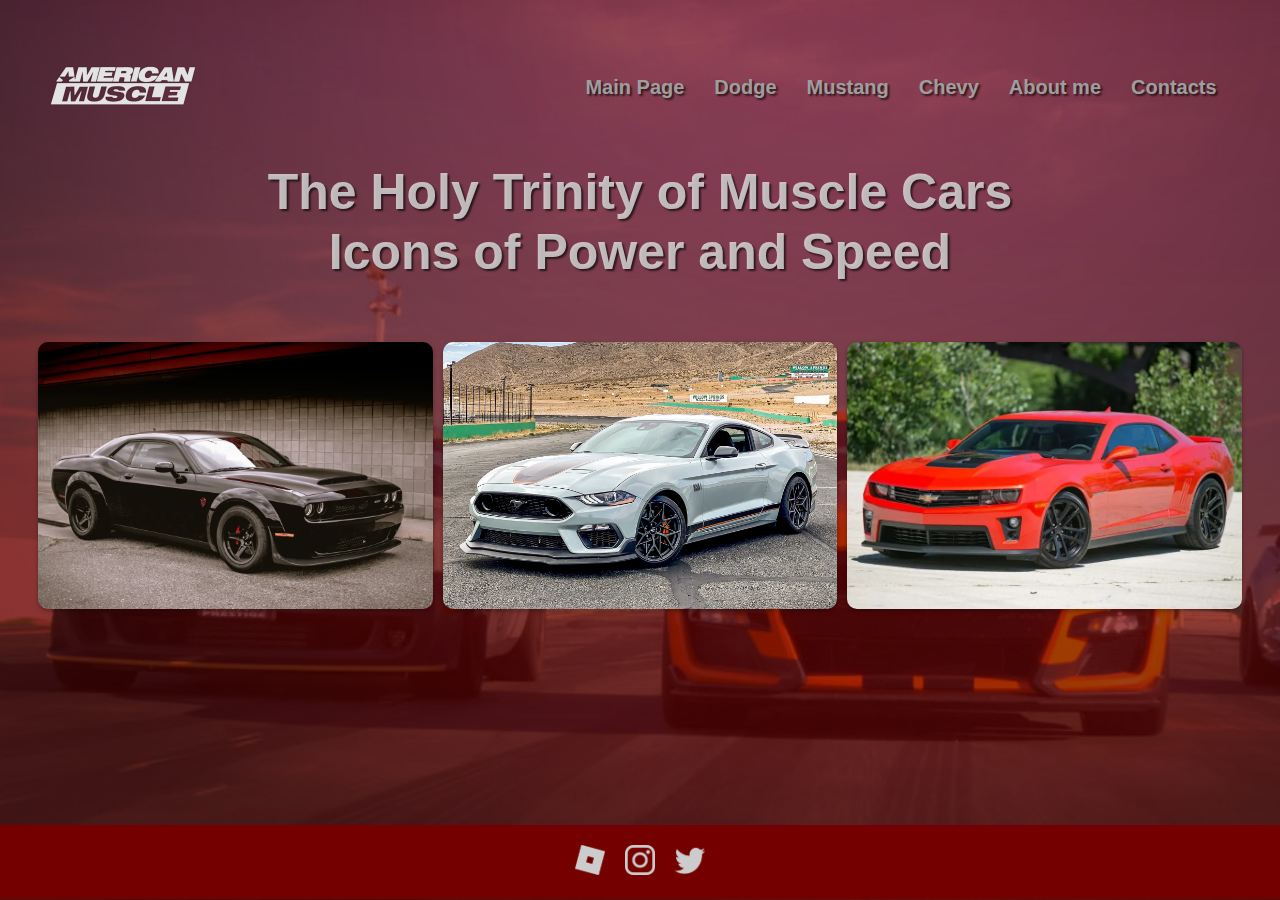
<file: index.html>
<!DOCTYPE html>
<html lang="en">
<head>
    <meta charset="UTF-8">
    <meta name="viewport" content="width=device-width, initial-scale=1.0">
    <title>The Holy Trinity of Muscle Cars: Icons of Power and Speed</title>
    <link rel="stylesheet" href="style.css">
</head>
<body>
    <div class="main">
        <nav>
            <a href="index.html" class="logo-link">
                <img src="alogo.png" class="logo" alt="American Muscle Logo">
            </a>
            <ul>
                <li><a href="index.html">Main Page</a></li>
                <li><a href="dodge.html">Dodge</a></li>
                <li><a href="mustang.html">Mustang</a></li>
                <li><a href="chevy.html">Chevy</a></li>
                <li><a href="pabt.html">About me</a></li>
                <li><a href="pcont.html">Contacts</a></li>
            </ul>
        </nav>
        <div class="content">
            <div class="title-container">
                <div class="title-text">The Holy Trinity of Muscle Cars <br> Icons of Power and Speed</div>
            </div>
        </div>
        <div class="card-container">
            <div class="card">
                <img src="chalt18.png" alt="Dodge">
                <div class="card-content">
                    <h1>Dodge Challenger</h1>
                    <p>Cheap But Powerful</p>
                    <a href="dodge.html" class="card-button">Read More</a>
                </div>
            </div>
            <div class="card">
                <img src="sig21.png" alt="Mustang">
                <div class="card-content">
                    <h1>Ford Mustang</h1>
                    <p>The Original Pony Car</p>
                    <a href="mustang.html" class="card-button">Read More</a>
                </div>
            </div>
            <div class="card">
                <img src="camf122.png" alt="Chevy">
                <div class="card-content">
                    <h1>Chevy Camaro</h1>
                    <p>Mustang's Biggest Competitor</p>
                    <a href="chevy.html" class="card-button">Read More</a>
                </div>
            </div>
        </div>
    </div>
    <footer>
        <div class="social-icons">
            <a href="https://www.roblox.com/users/2033572119/profile" target="_blank">
                <img src="roblox-icon.png" alt="Roblox">
            </a>
            <a href="https://www.instagram.com/djan__________/" target="_blank">
                <img src="instagram-icon.png" alt="Instagram">
            </a>
            <a href="https://x.com/djannnnnnnnn" target="_blank">
                <img src="twitter-icon.png" alt="Twitter">
            </a>
        </div>
    </footer>
</body>
</html>
</file>
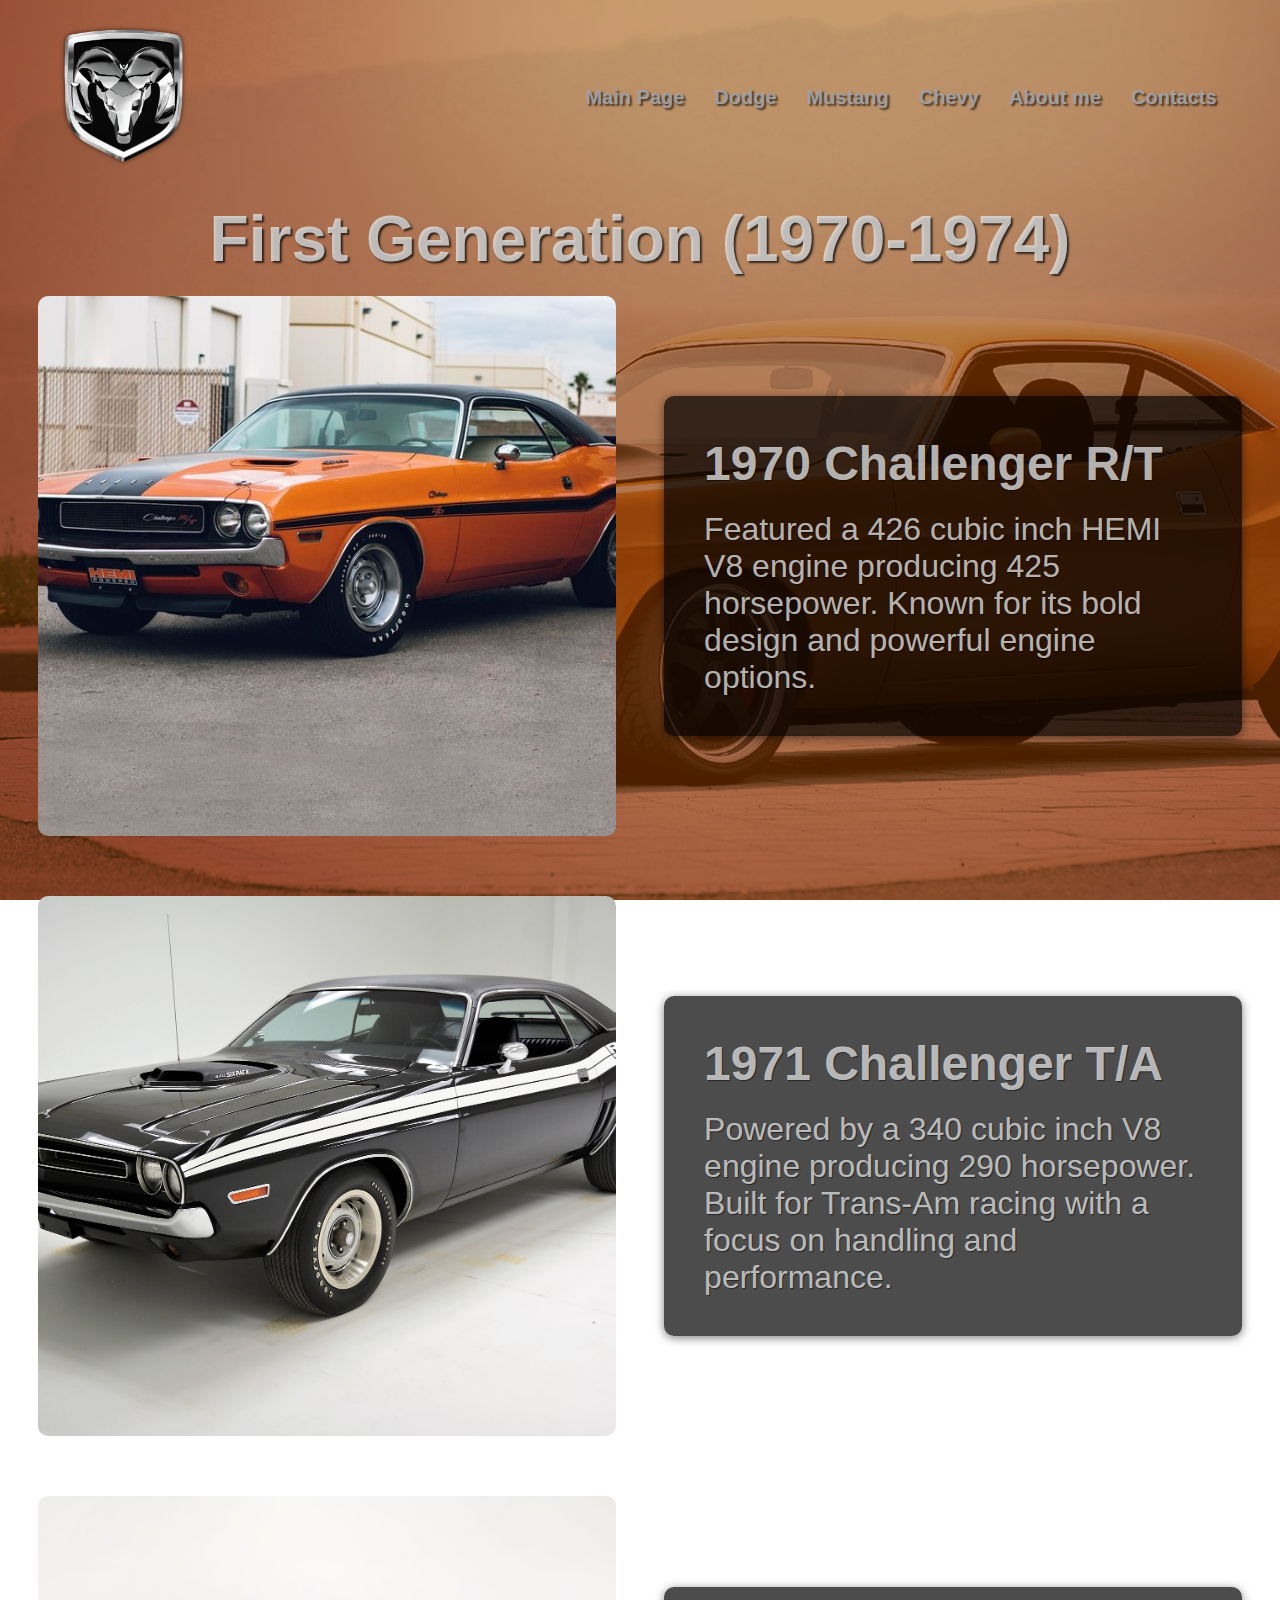
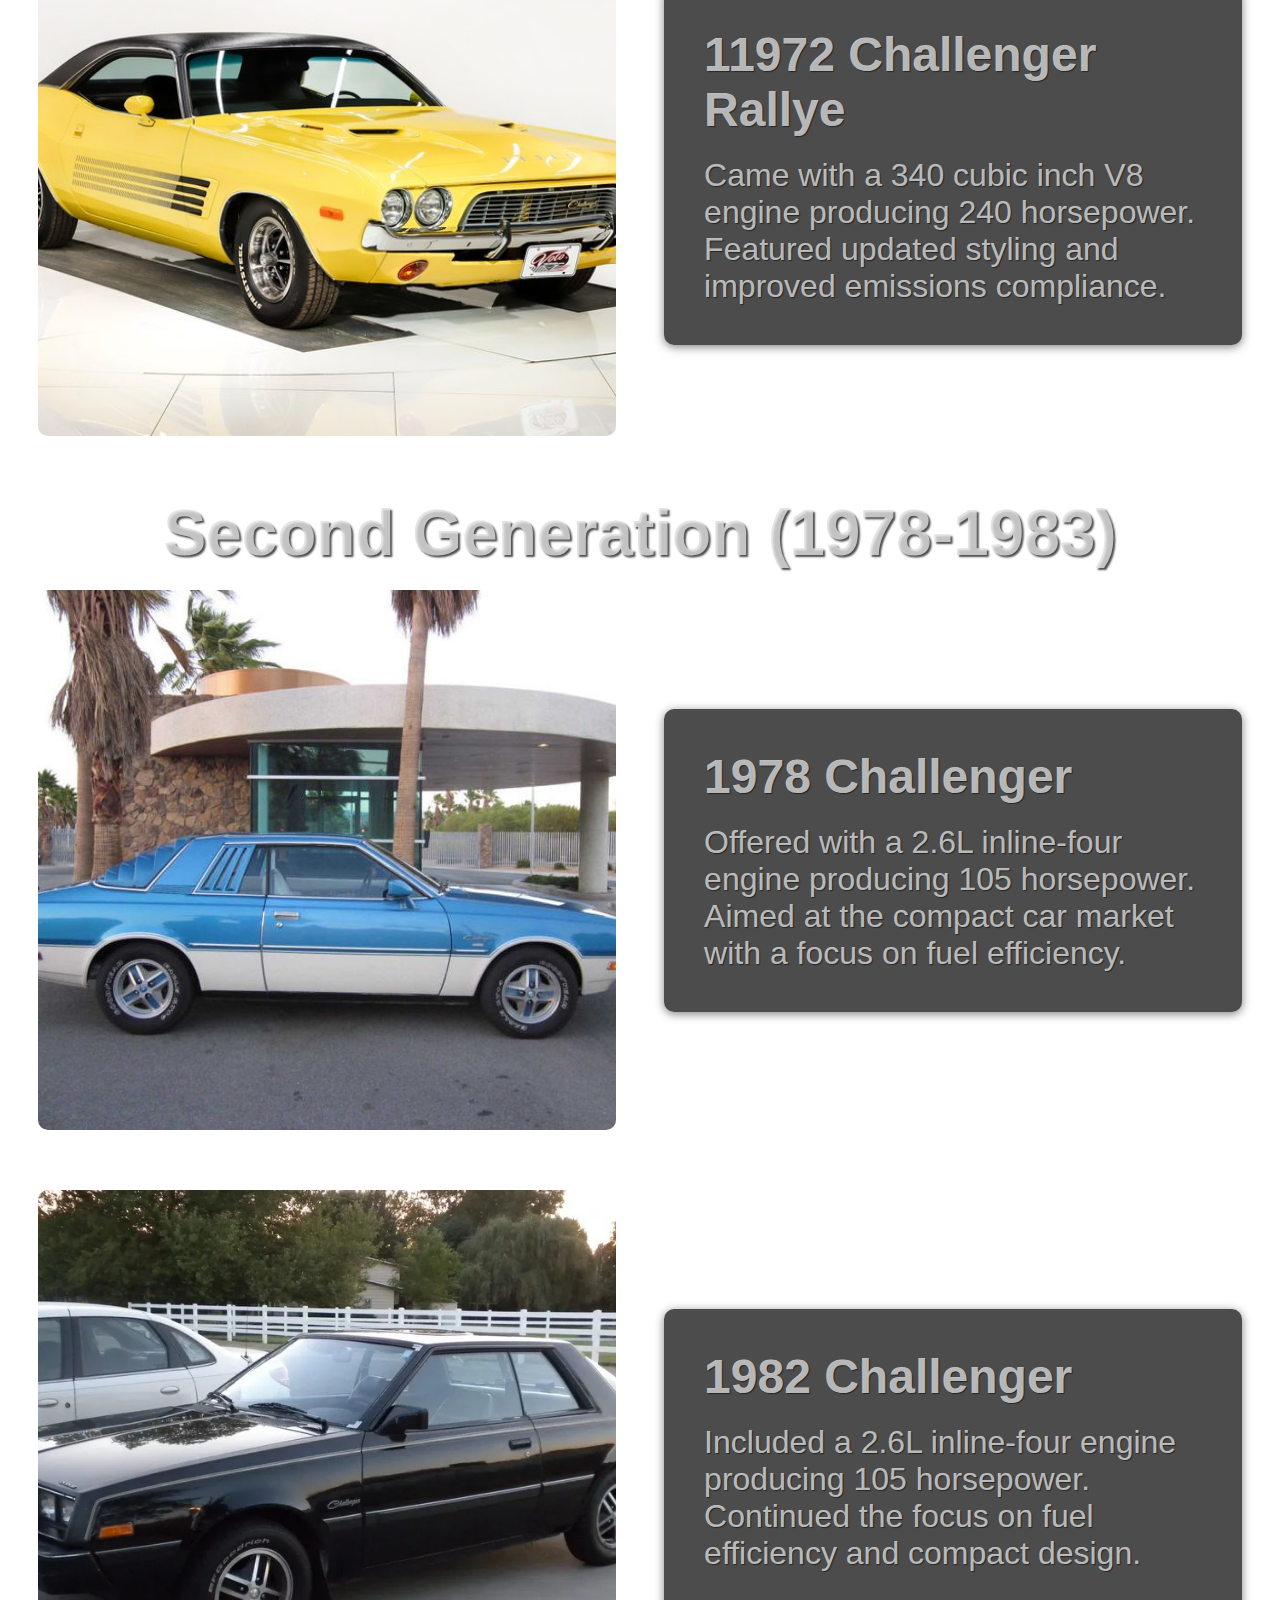
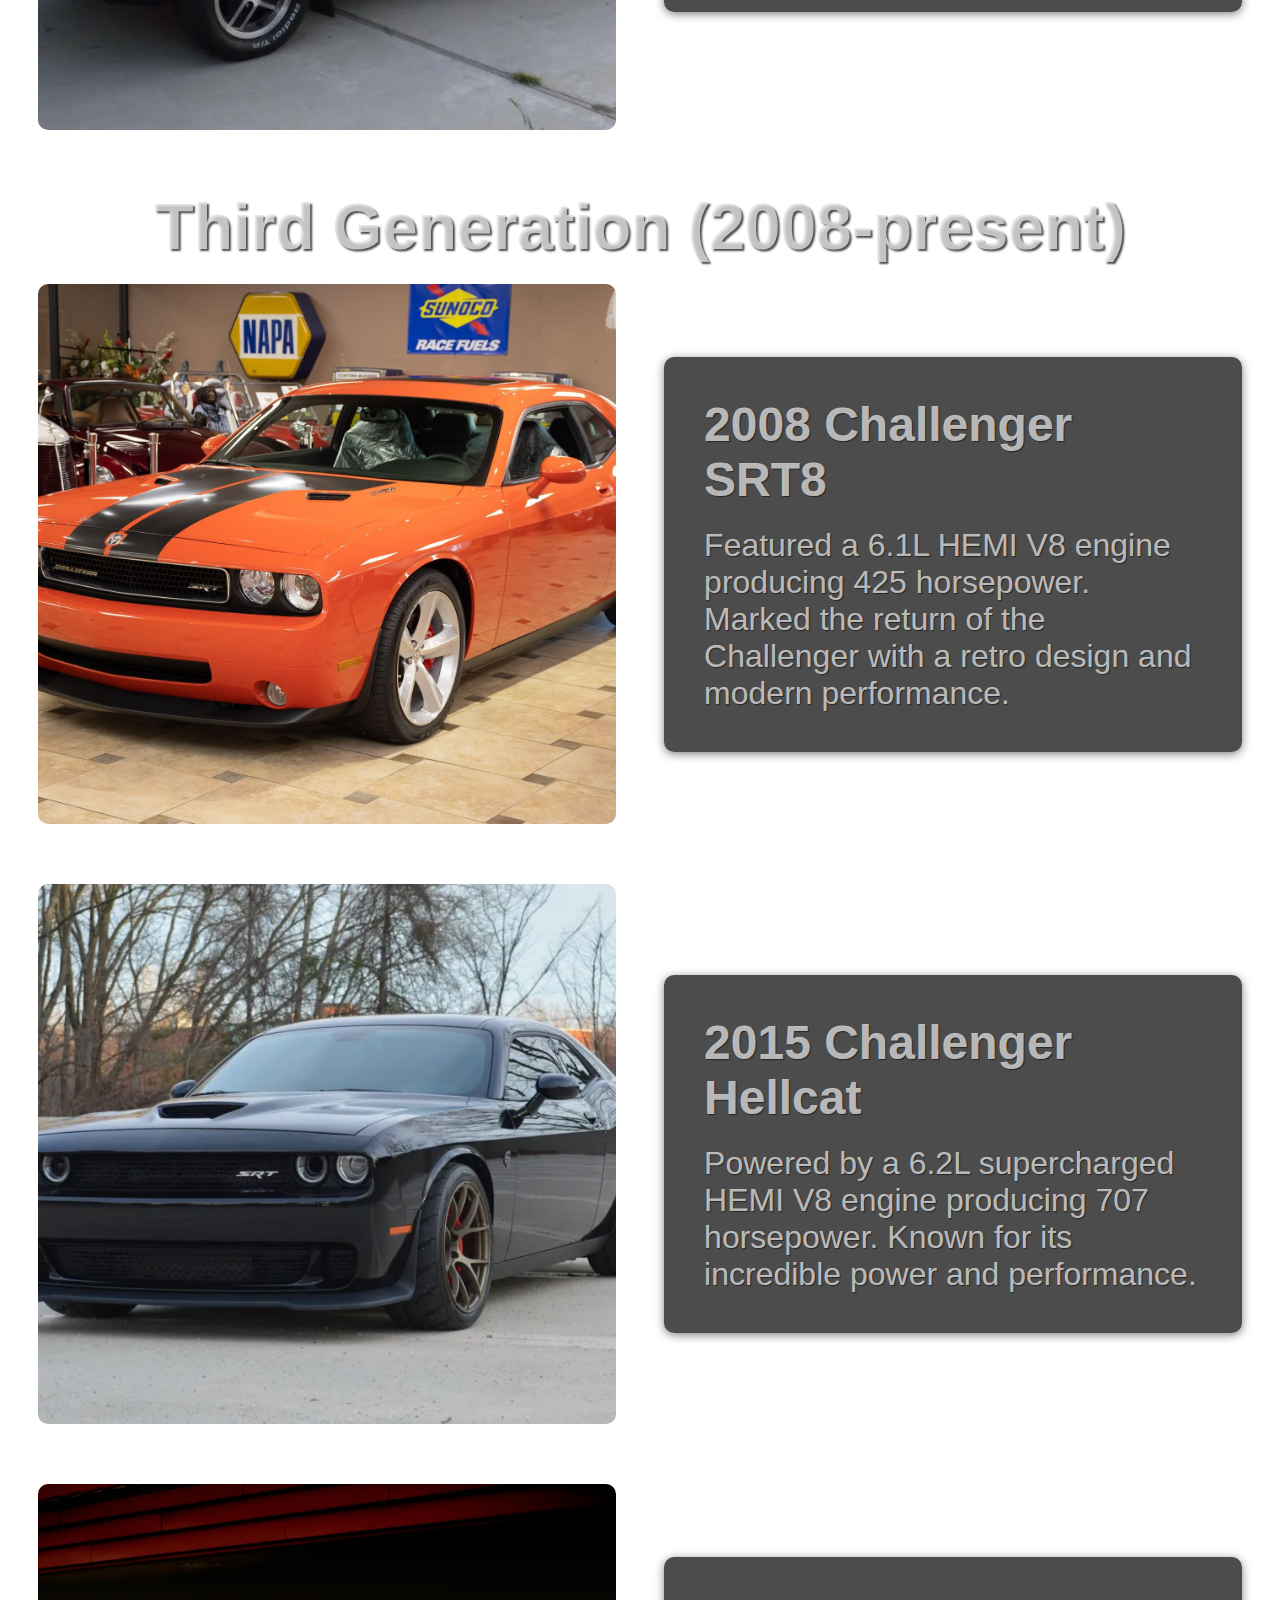
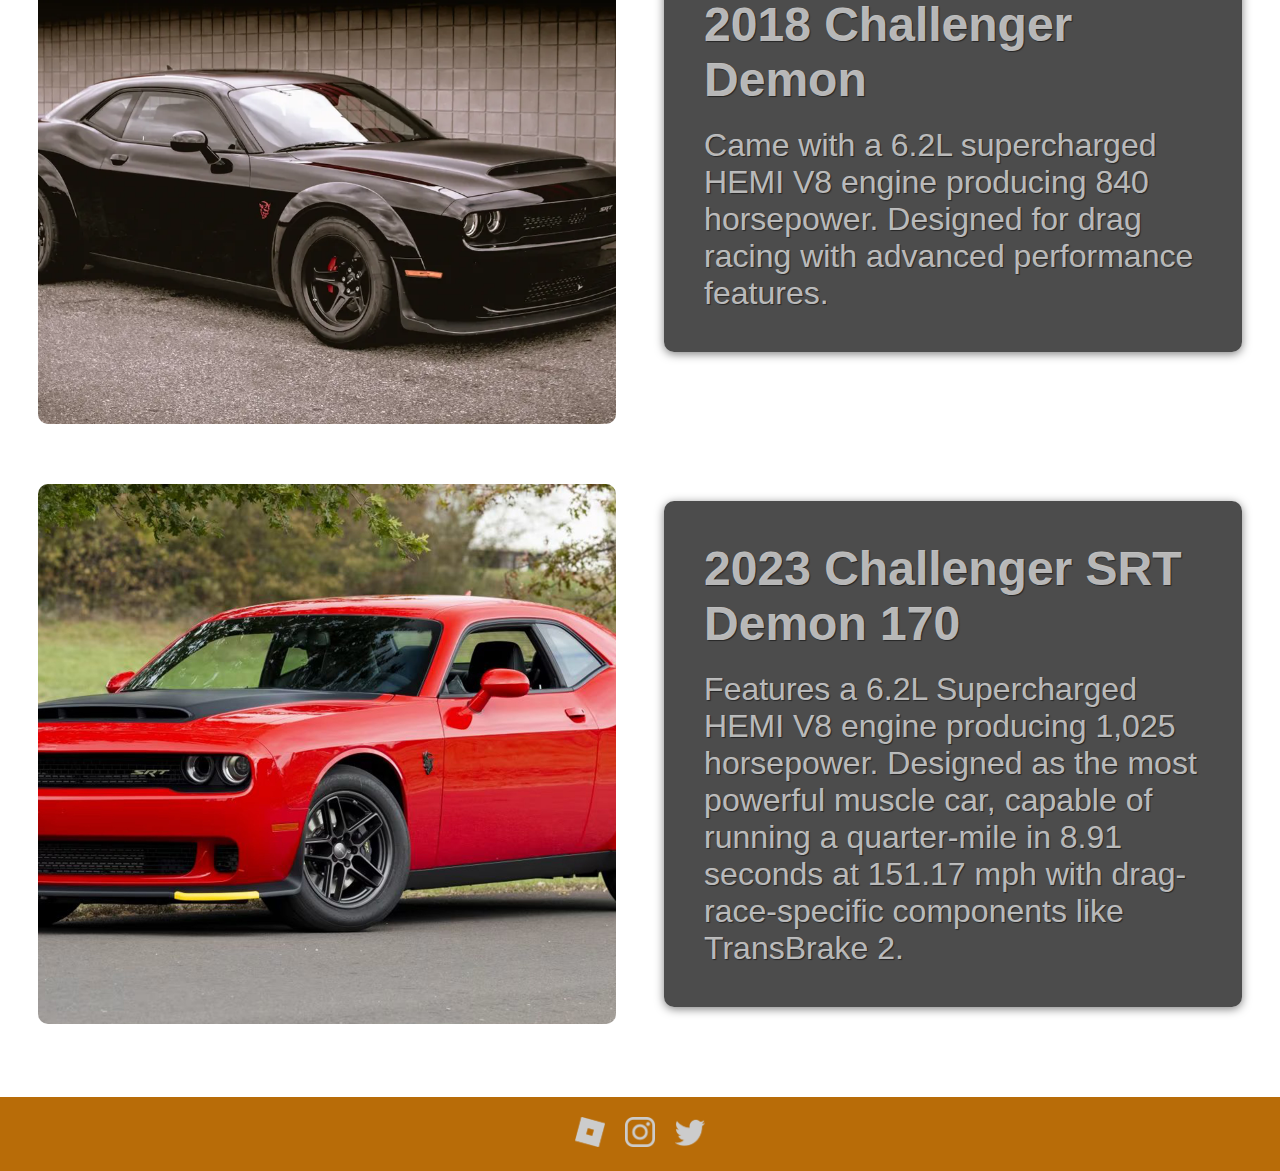
<file: chal.html>
<!DOCTYPE html>
<html lang="en">
<head>
    <meta charset="UTF-8">
    <meta name="viewport" content="width=device-width, initial-scale=1.0">
    <title>Unleash the Power: Dodge Challenger</title>
    <link rel="stylesheet" href="chal.css">
</head>
<body>
    <div class="main">
        <nav>
            <a href="dodge.html" class="logo-link">
                <img src="dlogo.png" class="logo" alt="Dodge Logo">
            </a>
            <ul>
                <li><a href="index.html">Main Page</a></li>
                <li><a href="dodge.html">Dodge</a></li>
                <li><a href="mustang.html">Mustang</a></li>
                <li><a href="chevy.html">Chevy</a></li>
                <li><a href="pabt.html">About me</a></li>
                <li><a href="pcont.html">Contacts</a></li>
            </ul>
        </nav>
        <div class="content">
            <h2 id="first-generation">First Generation (1970-1974)</h2>
            <div class="generation">
                <img src="chalf70.png" alt="First Generation Challenger">
                <div class="info">
                    <h3>1970 Challenger R/T</h3>
                    <p>Featured a 426 cubic inch HEMI V8 engine producing 425 horsepower. Known for its bold design and powerful engine options.</p>
                </div>
            </div>
            <div class="generation">
                <img src="chalf71.png" alt="First Generation Challenger">
                <div class="info">
                    <h3>1971 Challenger T/A</h3>
                    <p>Powered by a 340 cubic inch V8 engine producing 290 horsepower. Built for Trans-Am racing with a focus on handling and performance.</p>
                </div>
            </div>
            <div class="generation">
                <img src="chalf72.png" alt="First Generation Challenger">
                <div class="info">
                    <h3>11972 Challenger Rallye</h3>
                    <p>Came with a 340 cubic inch V8 engine producing 240 horsepower. Featured updated styling and improved emissions compliance.</p>
                </div>
            </div>
            
            <h2 id="second-generation">Second Generation (1978-1983)</h2>
            <div class="generation">
                <img src="chals78.png" alt="Second Generation Challenger">
                <div class="info">
                    <h3>1978 Challenger</h3>
                    <p>Offered with a 2.6L inline-four engine producing 105 horsepower. Aimed at the compact car market with a focus on fuel efficiency.</p>
                </div>
            </div>
            <div class="generation">
                <img src="chals82.png" alt="Second Generation Challenger">
                <div class="info">
                    <h3>1982 Challenger</h3>
                    <p>Included a 2.6L inline-four engine producing 105 horsepower. Continued the focus on fuel efficiency and compact design.</p>
                </div>
            </div>
            
            <h2 id="third-generation">Third Generation (2008-present)</h2>
            <div class="generation">
                <img src="chalt08.png" alt="Third Generation Challenger">
                <div class="info">
                    <h3>2008 Challenger SRT8</h3>
                    <p>Featured a 6.1L HEMI V8 engine producing 425 horsepower. Marked the return of the Challenger with a retro design and modern performance.</p>
                </div>
            </div>
            <div class="generation">
                <img src="chalt15.png" alt="Third Generation Challenger">
                <div class="info">
                    <h3>2015 Challenger Hellcat</h3>
                    <p>Powered by a 6.2L supercharged HEMI V8 engine producing 707 horsepower. Known for its incredible power and performance.</p>
                </div>
            </div>
            <div class="generation">
                <img src="chalt18.png" alt="Third Generation Challenger">
                <div class="info">
                    <h3>2018 Challenger Demon</h3>
                    <p>Came with a 6.2L supercharged HEMI V8 engine producing 840 horsepower. Designed for drag racing with advanced performance features.</p>
                </div>
            </div>
            <div class="generation">
                <img src="chalt23.png" alt="Third Generation Challenger">
                <div class="info">
                    <h3>2023 Challenger SRT Demon 170</h3>
                    <p>Features a 6.2L Supercharged HEMI V8 engine producing 1,025 horsepower. Designed as the most powerful muscle car, capable of running a quarter-mile in 8.91 seconds at 151.17 mph with drag-race-specific components like TransBrake 2.</p>
                </div>
            </div>
        </div>
    </div>
    <footer>
        <div class="social-icons">
            <a href="https://www.roblox.com/users/2033572119/profile" target="_blank">
                <img src="roblox-icon.png" alt="Roblox">
            </a>
            <a href="https://www.instagram.com/djan__________/" target="_blank">
                <img src="instagram-icon.png" alt="Instagram">
            </a>
            <a href="https://x.com/djannnnnnnnn" target="_blank">
                <img src="twitter-icon.png" alt="Twitter">
            </a>
        </div>
    </footer>
</body>
</html>
</file>
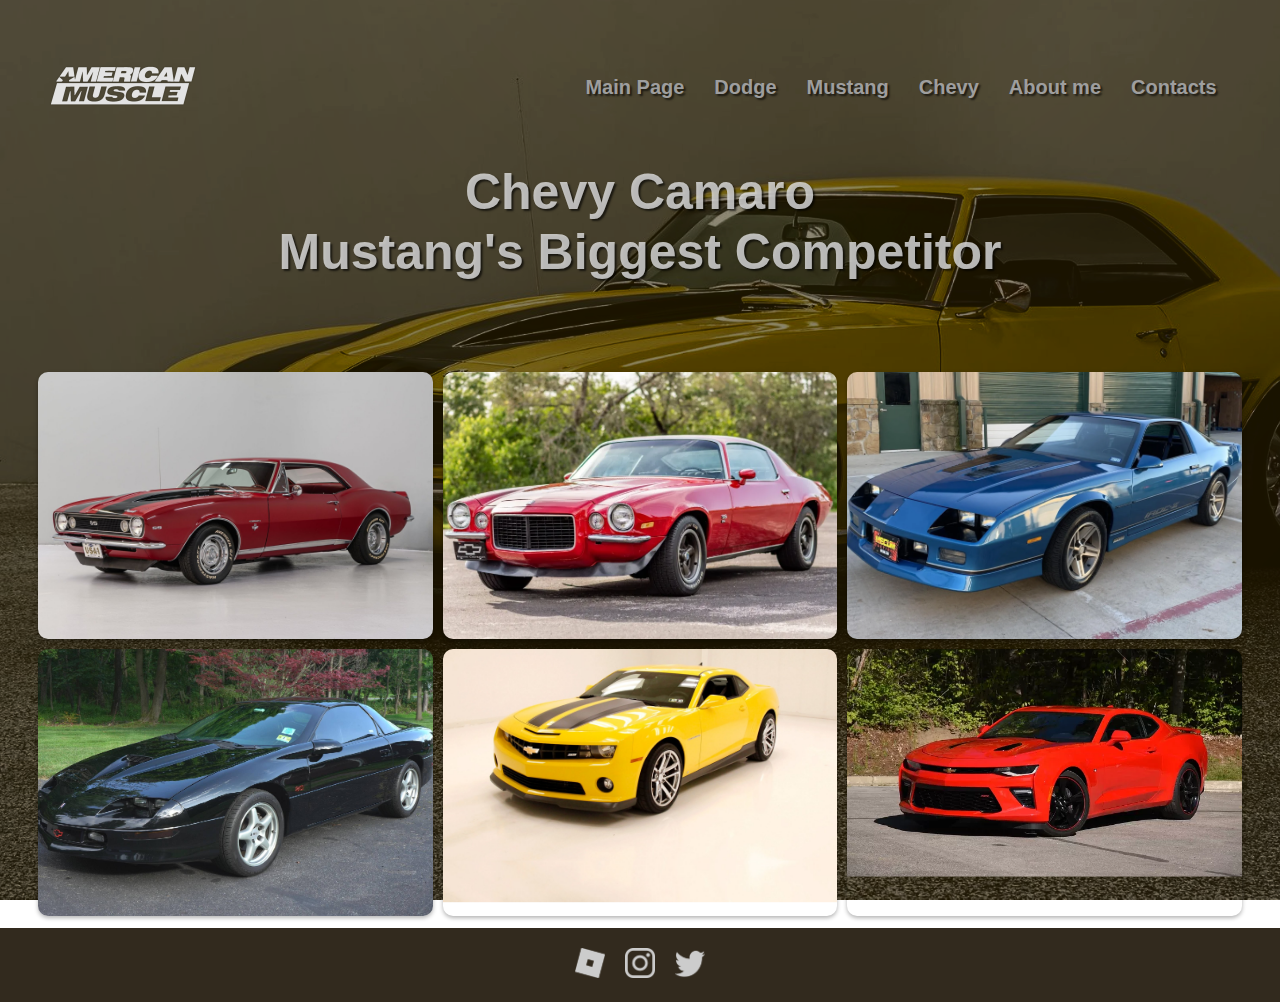
<file: chevy.html>
<!DOCTYPE html>
<html lang="en">
<head>
    <meta charset="UTF-8">
    <meta name="viewport" content="width=device-width, initial-scale=1.0">
    <title>Chevy Camaro: Mustang's Biggest Competitor</title>
    <link rel="stylesheet" href="chevystyle.css">
</head>
<body>
    <div class="main">
        <nav>
            <a href="index.html" class="logo-link">
                <img src="alogo.png" class="logo" alt="Chevy Logo">
            </a>
            <ul>
                <li><a href="index.html">Main Page</a></li>
                <li><a href="dodge.html">Dodge</a></li>
                <li><a href="mustang.html">Mustang</a></li>
                <li><a href="chevy.html">Chevy</a></li>
                <li><a href="pabt.html">About me</a></li>
                <li><a href="pcont.html">Contacts</a></li>
            </ul>
        </nav>
        <div class="content">
            <div class="title-container">
                <div class="title-text">Chevy Camaro<br>Mustang's Biggest Competitor</div>
            </div>
        </div>
        <div class="card-container">
            <div class="card">
                <img src="camf67.png" alt="First Generation Mustang">
                <div class="card-content">
                    <h1>First Generation (1967-1969)</h1>
                    <p>Introduced as Chevy’s answer to the Mustang with classic muscle car styling and performance options.</p>
                    <a href="cam.html#first-generation" class="card-button">Read More</a>
                </div>
            </div>
            <div class="card">
                <img src="cams70.png" alt="Second Generation Mustang">
                <div class="card-content">
                    <h1>Second Generation (1970-1981)</h1>
                    <p>A more refined and larger Camaro, offering a mix of muscle and comfort during the early years of the oil crisis.</p>
                    <a href="cam.html#second-generation" class="card-button">Read More</a>
                </div>
            </div>
            <div class="card">
                <img src="camt85.png" alt="Third Generation Mustang">
                <div class="card-content">
                    <h1>Third Generation (1982-1992)</h1>
                    <p>A redesign focusing on modern technology and aerodynamics, with a sleeker design and improved performance.</p>
                    <a href="cam.html#third-generation" class="card-button">Read More</a>
                </div>
            </div>
            <div class="card">
                <img src="camfo96.png" alt="Fourth Generation Mustang">
                <div class="card-content">
                    <h1>Fourth Generation (1993-2002)</h1>
                    <p>A significant update with a focus on performance and advanced features, marking the transition to more modern technology.</p>
                    <a href="cam.html#fourth-generation" class="card-button">Read More</a>
                </div>
            </div>
            <div class="card">
                <img src="camf10.png" alt="Fifth Generation Mustang">
                <div class="card-content">
                    <h1>Fifth Generation (2009-2015)</h1>
                    <p>A revival of the Camaro's classic look with modern performance enhancements and technology.</p>
                    <a href="cam.html#fifth-generation" class="card-button">Read More</a>
                </div>
            </div>
            <div class="card">
                <img src="cams16.png" alt="Sixth Generation Mustang">
                <div class="card-content">
                    <h1>Sixth Generation (2016-Present)</h1>
                    <p>Continues the Camaro legacy with advanced technology, improved handling, and powerful engine options.</p>
                    <a href="cam.html#sixth-generation" class="card-button">Read More</a>
                </div>
            </div>
        </div>
    </div>
    <footer>
        <div class="social-icons">
            <a href="https://www.roblox.com/users/2033572119/profile" target="_blank">
                <img src="roblox-icon.png" alt="Roblox">
            </a>
            <a href="https://www.instagram.com/djan__________/" target="_blank">
                <img src="instagram-icon.png" alt="Instagram">
            </a>
            <a href="https://x.com/djannnnnnnnn" target="_blank">
                <img src="twitter-icon.png" alt="Twitter">
            </a>
        </div>
    </footer>
</body>
</html>
</file>
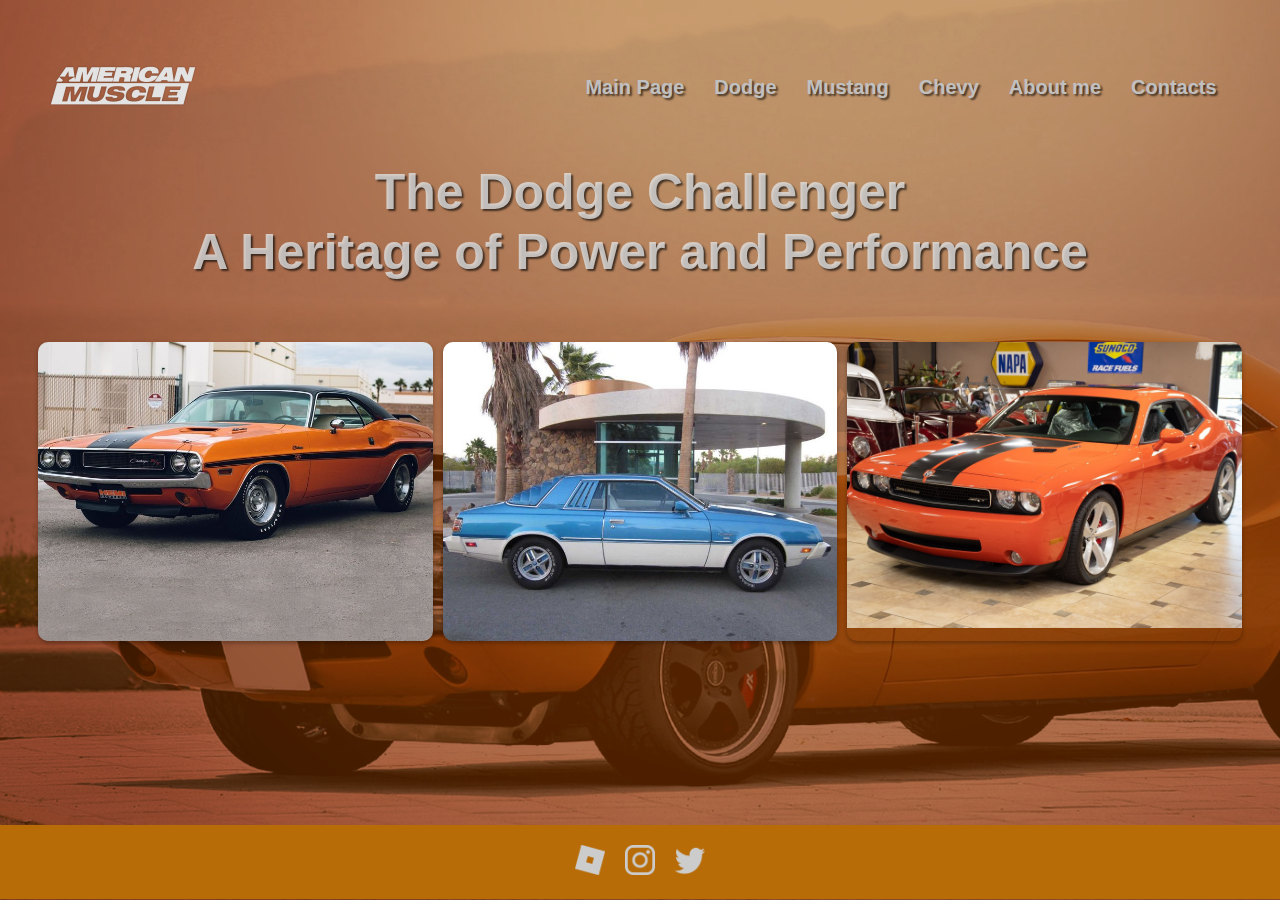
<file: dodge.html>
<!DOCTYPE html>
<html lang="en">
<head>
    <meta charset="UTF-8">
    <meta name="viewport" content="width=device-width, initial-scale=1.0">
    <title>The Dodge Challenger: A Heritage of Power and Performance</title>
    <link rel="stylesheet" href="dodgestyle.css">
</head>
<body>
    <div class="main">
        <nav>
            <a href="index.html" class="logo-link">
                <img src="alogo.png" class="logo" alt="Dodge Logo">
            </a>
            <ul>
                <li><a href="index.html">Main Page</a></li>
                <li><a href="dodge.html">Dodge</a></li>
                <li><a href="mustang.html">Mustang</a></li>
                <li><a href="chevy.html">Chevy</a></li>
                <li><a href="pabt.html">About me</a></li>
                <li><a href="pcont.html">Contacts</a></li>
            </ul>
        </nav>
        <div class="content">
            <div class="title-container">
                <div class="title-text">The Dodge Challenger <br> A Heritage of Power and Performance</div>
            </div>
        </div>
        <div class="card-container">
            <div class="card">
                <img src="chalf70.png" alt="First Generation Mustang">
                <div class="card-content">
                    <h1>First Generation (1970-1974)</h1>
                    <p>A classic American muscle car era, known for its powerful engines and aggressive styling.</p>
                    <a href="chal.html#first-generation" class="card-button">Read More</a>
                </div>
            </div>
            <div class="card">
                <img src="chals78.png" alt="Second Generation Mustang">
                <div class="card-content">
                    <h1>Second Generation (1978-1983)</h1>
                    <p>A smaller, fuel-efficient model reflecting the changes in the automotive market during the 1970s and early 1980s.</p>
                    <a href="chal.html#second-generation" class="card-button">Read More</a>
                </div>
            </div>
            <div class="card">
                <img src="chalt08.png" alt="Third Generation Mustang">
                <div class="card-content">
                    <h1>Third Generation (2008-Present)</h1>
                    <p>A modern revival of the Challenger with retro styling and advanced performance features.</p>
                    <a href="chal.html#third-generation" class="card-button">Read More</a>
                </div>
            </div>
        </div>
    </div>
    <footer>
        <div class="social-icons">
            <a href="https://www.roblox.com/users/2033572119/profile" target="_blank">
                <img src="roblox-icon.png" alt="Roblox">
            </a>
            <a href="https://www.instagram.com/djan__________/" target="_blank">
                <img src="instagram-icon.png" alt="Instagram">
            </a>
            <a href="https://x.com/djannnnnnnnn" target="_blank">
                <img src="twitter-icon.png" alt="Twitter">
            </a>
        </div>
    </footer>
</body>
</html>
</file>
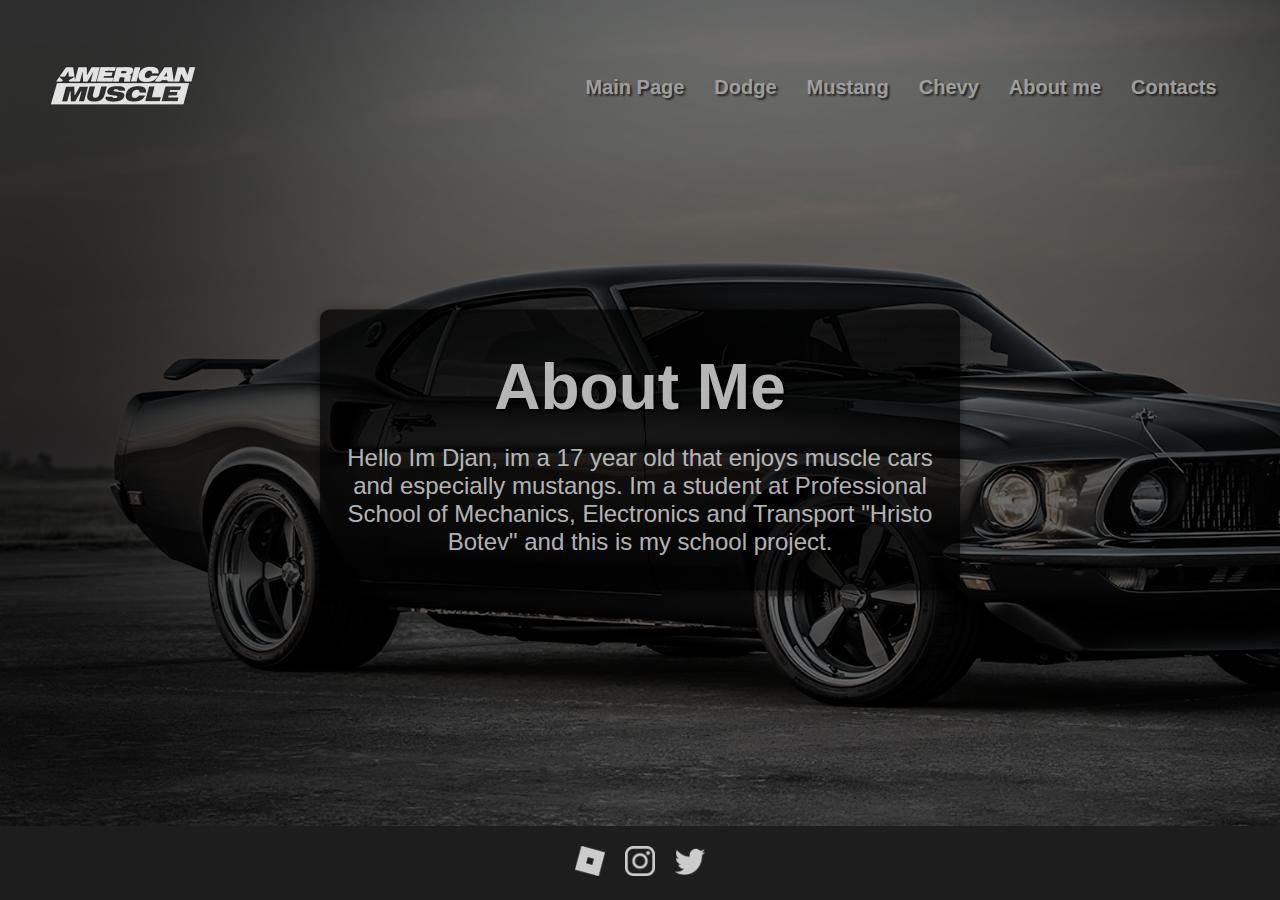
<file: pabt.html>
<!DOCTYPE html>
<html lang="en">
<head>
    <meta charset="UTF-8">
    <meta name="viewport" content="width=device-width, initial-scale=1.0">
    <title>About Me</title>
    <link rel="stylesheet" href="style3.css">
</head>
<body>
    <div class="main">
        <nav>
            <a href="index.html" class="logo-link">
                <img src="alogo.png" class="logo" alt="American Muscle Logo">
            </a>
            <ul>
                <li><a href="index.html">Main Page</a></li>
                <li><a href="dodge.html">Dodge</a></li>
                <li><a href="mustang.html">Mustang</a></li>
                <li><a href="chevy.html">Chevy</a></li>
                <li><a href="pabt.html">About me</a></li>
                <li><a href="pcont.html">Contacts</a></li>
            </ul>
        </nav>
        <div class="content">
            <div class="about-me">
                <h2>About Me</h2>
                <p>Hello Im Djan, im a 17 year old that enjoys muscle cars and especially mustangs. Im a student at Professional School of Mechanics, Electronics and Transport "Hristo Botev" and this is my school project.</p>
            </div>
        </div>
    </div>
    <footer>
        <div class="social-icons">
            <a href="https://www.roblox.com/users/2033572119/profile" target="_blank">
                <img src="roblox-icon.png" alt="Roblox">
            </a>
            <a href="https://www.instagram.com/djan__________/" target="_blank">
                <img src="instagram-icon.png" alt="Instagram">
            </a>
            <a href="https://x.com/djannnnnnnnn" target="_blank">
                <img src="twitter-icon.png" alt="Twitter">
            </a>
        </div>
    </footer>
</body>
</html>
</file>
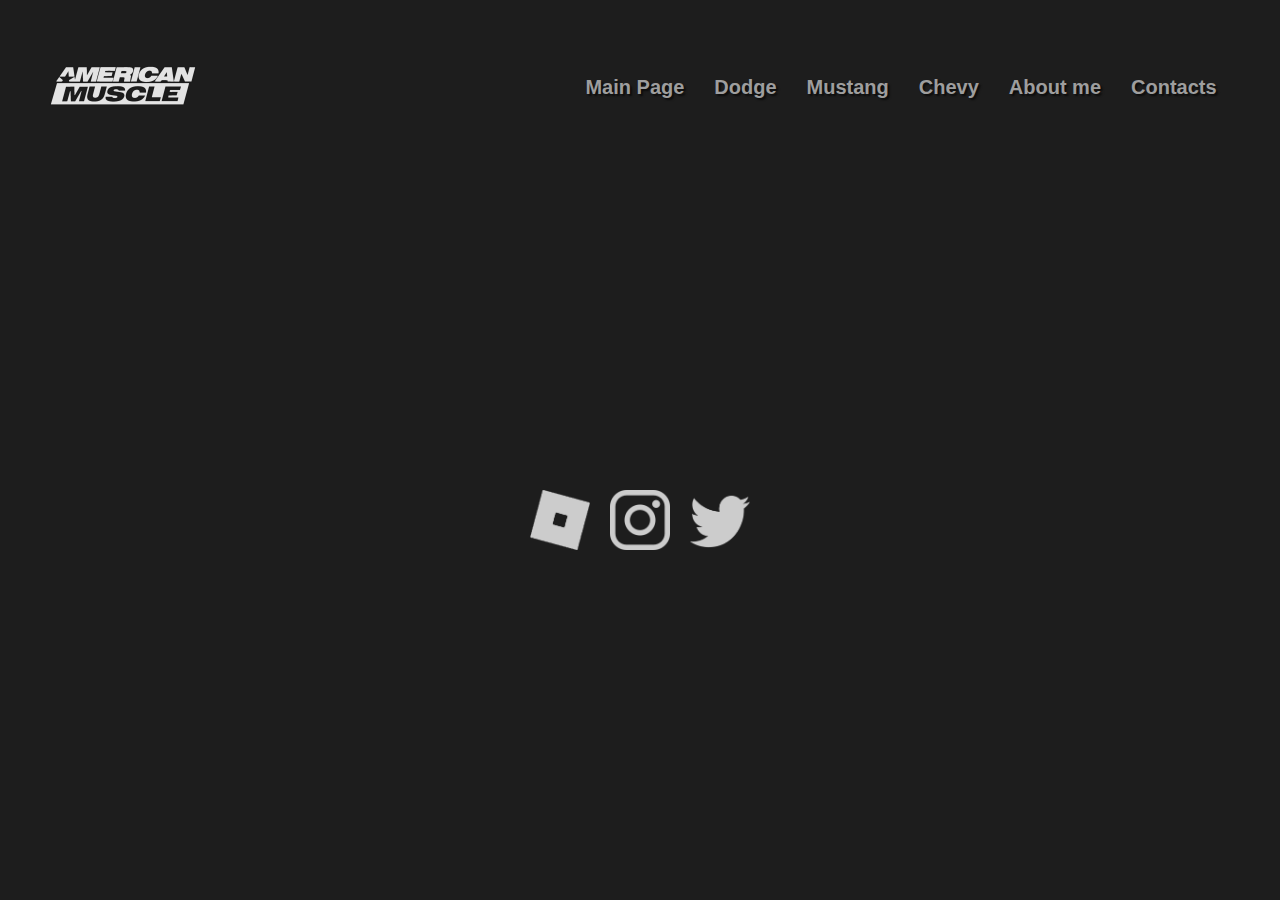
<file: pcont.html>
<!DOCTYPE html>
<html lang="en">
<head>
    <meta charset="UTF-8">
    <meta name="viewport" content="width=device-width, initial-scale=1.0">
    <title>Contacts</title>
    <link rel="stylesheet" href="style4.css">
</head>
<body>
    <div class="main">
        <nav>
            <a href="index.html" class="logo-link">
                <img src="alogo.png" class="logo" alt="American Muscle Logo">
            </a>
            <ul>
                <li><a href="index.html">Main Page</a></li>
                <li><a href="dodge.html">Dodge</a></li>
                <li><a href="mustang.html">Mustang</a></li>
                <li><a href="chevy.html">Chevy</a></li>
                <li><a href="pabt.html">About me</a></li>
                <li><a href="pcont.html">Contacts</a></li>
            </ul>
        </nav>
        <div class="content">
            <footer>
                <div class="social-icons">
                    <a href="https://www.roblox.com/users/2033572119/profile" target="_blank">
                        <img src="roblox-icon.png" alt="Roblox">
                    </a>
                    <a href="https://www.instagram.com/djan__________/" target="_blank">
                        <img src="instagram-icon.png" alt="Instagram">
                    </a>
                    <a href="https://x.com/djannnnnnnnn" target="_blank">
                        <img src="twitter-icon.png" alt="Twitter">
                    </a>
                </div>
            </footer>
        </div>
    </div>
</body>
</html>
</file>
<file: style.css>
* {
    margin: 0;
    padding: 0;
    box-sizing: border-box;
    font-family: Arial, sans-serif;
}

html, body {
    height: 100%;
    overflow: hidden;
}
.main {
    width: 100%;
    min-height: 100vh;
    background-image: url('mbg.png');
    background-size: cover;
    background-repeat: no-repeat;
    background-attachment: fixed;
    padding: 1% 3%;
    overflow: hidden;
    display: flex;
    flex-direction: column;
    justify-content: flex-start;
}

nav {
    padding: 10px;
    display: flex;
    align-items: center;
    justify-content: space-between;
}

.logo-link {
    text-decoration: none;
}

.logo {
    width: 150px;
    cursor: pointer; 
}

nav ul {
    display: flex;
    list-style: none;
}

nav ul li {
    margin: 0 15px;
}

nav ul li a {
    text-decoration: none;
    color: rgb(158, 158, 158);
    font-size: 20px;
    font-weight: bold;
    text-shadow: 2px 2px 2px rgba(0, 0, 0, 0.637);
}

.content {
    max-width: 1000px;
    text-align: center;
    margin: 0 auto 20px auto; 
}

.title-container {
    display: flex;
    flex-direction: column;
    align-items: center;
    justify-content: center;
}

.title-text {
    font-size: 50px; 
    color: rgba(224, 224, 224, 0.808);
    text-shadow: 2px 2px 2px rgba(0, 0, 0, 0.637);
    margin-bottom: 10px; 
    font-weight: bold; 
    line-height: 1.2; 
    text-align: center; 
}

.card-container {
    display: grid;
    grid-template-columns: repeat(3, 1fr); 
    gap: 10px; 
    justify-items: center;
    margin-top: 30px; 
}

.card {
    width: 100%; 
    max-width: 550px; 
    border-radius: 10px;
    box-shadow: 0px 2px 4px rgba(0, 0, 0, 0.3);
    overflow: hidden;
    position: relative; 
}

.card img {
    width: 100%;
    height: auto;
    object-fit: cover;
    transform: scale(1.05); 
    transition: transform 0.3s ease; 
}

.card:hover img {
    transform: scale(1.1); 
}

.card-content {
    padding: 15px; 
    background-color: rgba(0, 0, 0, 0.7); 
    color: #fff;
    text-align: center;
    position: absolute;
    bottom: 0;
    left: 0;
    width: 100%;
    height: 50%; 
    opacity: 0;
    display: flex;
    flex-direction: column;
    justify-content: center; 
    align-items: center; 
    transition: opacity 0.3s ease;
}

.card:hover .card-content {
    opacity: 1; 
}

.card-content h1 {
    font-size: 1.4em; 
    margin-bottom: 10px; 
    font-weight: bold; 
}

.card-content p {
    font-size: 1em; 
    margin-bottom: 10px; 
}

.card-button {
    display: inline-block;
    padding: 10px 15px; 
    background-color: #757575;
    color: #fff;
    text-decoration: none;
    border-radius: 5px;
    font-weight: bold; 
}

.card-button:hover {
    background-color: #990000;
}

.card:nth-child(7) {
    grid-column: span 3;
}

footer {
    background-color: #750000;
    padding: 20px;
    text-align: center;
    position: absolute;
    bottom: 1px;
    width: 100%;
}

.social-icons {
    display: flex;
    justify-content: center;
    gap: 20px;
}

.social-icons a {
    text-decoration: none;
}

.social-icons img {
    width: 30px;
    height: 30px;
    transition: transform 0.3s ease;
}

.social-icons img:hover {
    transform: scale(1.2);
}

@media (max-width: 1200px) {
    .card-container {
        grid-template-columns: repeat(2, 1fr); 
    }

    .title-text {
        font-size: 45px; 
    }
}

@media (max-width: 900px) {
    .card-container {
        grid-template-columns: 1fr; 
    }

    .title-text {
        font-size: 40px; 
    }
}

@media (max-width: 600px) {
    .logo {
        width: 120px; 
    }

    .title-text {
        font-size: 35px; 
    }
}
</file>
<file: chal.css>
* {
    margin: 0;
    padding: 0;
    box-sizing: border-box;
    font-family: Arial, sans-serif;
}

.main {
    width: 100%;
    min-height: 100vh;
    background-image: url('dbg.png');
    background-size: cover;
    background-repeat: no-repeat;
    background-attachment: fixed;
    padding: 1% 3%;
    overflow: hidden;
    display: flex;
    flex-direction: column;
    justify-content: space-between; 
}

nav {
    padding: 10px;
    display: flex;
    align-items: center;
    justify-content: space-between;
}

.logo-link {
    text-decoration: none;
}

.logo {
    width: 150px;
    cursor: pointer;
}

nav ul {
    display: flex;
    list-style: none;
}

nav ul li {
    margin: 0 15px;
}

nav ul li a {
    text-decoration: none;
    color: rgb(158, 158, 158);
    font-size: 20px;
    font-weight: bold;
    text-shadow: 2px 2px 2px rgba(0, 0, 0, 0.637);
}

h2 {
    font-size: 64px;
    color: rgba(224, 224, 224, 0.808);
    text-shadow: 2px 2px 2px rgba(0, 0, 0, 0.7);
    margin: 20px 0;
    text-align: center;
}

.generation {
    display: flex;
    align-items: center;
    margin-bottom: 60px; 
    justify-content: space-between; 
}

.generation img {
    width: 48%;
    height: 60vh; 
    object-fit: cover;
    margin-right: 4%; 
    border-radius: 10px; 
}

.info {
    padding: 40px;
    width: 48%;
    background-color: rgba(0, 0, 0, 0.7); 
    color: rgba(224, 224, 224, 0.808);
    text-shadow: 1px 1px 1px rgba(0, 0, 0, 0.5);
    box-shadow: 0px 2px 10px rgba(0, 0, 0, 0.5); 
    border-radius: 10px; 
}

.info h3 {
    font-size: 48px; 
    margin-bottom: 20px;
}

.info p {
    font-size: 32px; 
}

footer {
    background-color: #b86c08;
    padding: 20px;
    text-align: center;
    width: 100%;
}

.social-icons {
    display: flex;
    justify-content: center;
    gap: 20px;
}

.social-icons a {
    text-decoration: none;
}

.social-icons img {
    width: 30px;
    height: 30px;
    transition: transform 0.3s ease;
}

.social-icons img:hover {
    transform: scale(1.2);
}



@media (max-width: 1200px) {
    .generation {
        flex-direction: column;
        align-items: center;
    }

    .generation img {
        width: 80%;
        height: auto; 
        margin-bottom: 20px; 
    }

    .info {
        width: 80%;
        margin: 0; 
    }
}

@media (max-width: 900px) {
    .info h3 {
        font-size: 36px; 
    }

    .info p {
        font-size: 24px; 
    }
}

@media (max-width: 600px) {
    .logo {
        width: 120px; 
    }

    .info h3 {
        font-size: 28px; 
    }

    .info p {
        font-size: 20px; 
    }
}
</file>
<file: chevystyle.css>
* {
    margin: 0;
    padding: 0;
    box-sizing: border-box;
    font-family: Arial, sans-serif;
}

.main {
    width: 100%;
    min-height: 100vh;
    background-image: url('cambg.png');
    background-size: cover;
    background-repeat: no-repeat;
    background-attachment: fixed;
    padding: 1% 3%;
    overflow: hidden;
    display: flex;
    flex-direction: column;
    justify-content: space-between; 
}

nav {
    padding: 10px;
    display: flex;
    align-items: center;
    justify-content: space-between;
}

.logo-link {
    text-decoration: none;
}

.logo {
    width: 150px;
    cursor: pointer; 
}

nav ul {
    display: flex;
    list-style: none;
}

nav ul li {
    margin: 0 15px;
}

nav ul li a {
    text-decoration: none;
    color: rgb(158, 158, 158);
    font-size: 20px;
    font-weight: bold;
    text-shadow: 2px 2px 2px rgba(0, 0, 0, 0.637);
}

.content {
    max-width: 1000px;
    text-align: center;
    margin: 0 auto 50px auto; 
}

.title-container {
    display: flex;
    flex-direction: column;
    align-items: center;
    justify-content: center;
}

.title-text {
    font-size: 50px; 
    color: rgba(224, 224, 224, 0.808);
    text-shadow: 2px 2px 2px rgba(0, 0, 0, 0.637);
    margin-bottom: 10px; 
    font-weight: bold; 
    line-height: 1.2; 
    text-align: center; 
}

.card-container {
    display: grid;
    grid-template-columns: repeat(3, 1fr); 
    gap: 10px; 
    justify-items: center;
    margin-top: 30px; 
}

.card {
    width: 100%; 
    max-width: 550px; 
    border-radius: 10px;
    box-shadow: 0px 2px 4px rgba(0, 0, 0, 0.3);
    overflow: hidden;
    position: relative; 
}

.card img {
    width: 100%;
    height: auto;
    object-fit: cover;
    transform: scale(1.05); 
    transition: transform 0.3s ease; 
}

.card:hover img {
    transform: scale(1.1); 
}

.card-content {
    padding: 15px; 
    background-color: rgba(0, 0, 0, 0.7); 
    color: #fff;
    text-align: center;
    position: absolute;
    bottom: 0;
    left: 0;
    width: 100%;
    height: 50%; 
    opacity: 0;
    display: flex;
    flex-direction: column;
    justify-content: center; 
    align-items: center; 
    transition: opacity 0.3s ease;
}

.card:hover .card-content {
    opacity: 1; 
}

.card-content h1 {
    font-size: 1.4em; 
    margin-bottom: 10px; 
    font-weight: bold; 
}

.card-content p {
    font-size: 1em; 
    margin-bottom: 10px; 
}

.card-button {
    display: inline-block;
    padding: 10px 15px; 
    background-color: #7d7751;
    color: #fff;
    text-decoration: none;
    border-radius: 5px;
    font-weight: bold; 
}

.card-button:hover {
    background-color: #4a422c;
}

.card:nth-child(7) {
    grid-column: span 3;
}


footer {
    background-color: #322a1e;
    padding: 20px;
    text-align: center;
    position: relative;
    bottom: 0;
    width: 100%;
}

.social-icons {
    display: flex;
    justify-content: center;
    gap: 20px;
}

.social-icons a {
    text-decoration: none;
}

.social-icons img {
    width: 30px;
    height: 30px;
    transition: transform 0.3s ease;
}

.social-icons img:hover {
    transform: scale(1.2);
}



@media (max-width: 1200px) {
    .card-container {
        grid-template-columns: repeat(2, 1fr); 
    }

    .title-text {
        font-size: 45px; 
    }
}

@media (max-width: 900px) {
    .card-container {
        grid-template-columns: 1fr; 
    }

    .title-text {
        font-size: 40px; 
    }
}

@media (max-width: 600px) {
    .logo {
        width: 120px; 
    }

    .title-text {
        font-size: 35px; 
    }
}
</file>
<file: dodgestyle.css>
* {
    margin: 0;
    padding: 0;
    box-sizing: border-box;
    font-family: Arial, sans-serif;
}

html, body {
    height: 100%;
    overflow: hidden;
}
.main {
    width: 100%;
    min-height: 100vh;
    background-image: url('dbg.png');
    background-size: cover;
    background-repeat: no-repeat;
    background-attachment: fixed;
    padding: 1% 3%;
    overflow: hidden;
    display: flex;
    flex-direction: column;
    justify-content: flex-start;
}

nav {
    padding: 10px;
    display: flex;
    align-items: center;
    justify-content: space-between;
}

.logo-link {
    text-decoration: none;
}

.logo {
    width: 150px;
    cursor: pointer; 
}

nav ul {
    display: flex;
    list-style: none;
}

nav ul li {
    margin: 0 15px;
}

nav ul li a {
    text-decoration: none;
    color: rgb(193, 192, 192);
    font-size: 20px;
    font-weight: bold;
    text-shadow: 2px 2px 2px rgba(0, 0, 0, 0.637);
}

.content {
    max-width: 1000px;
    text-align: center;
    margin: 0 auto 20px auto; 
}

.title-container {
    display: flex;
    flex-direction: column;
    align-items: center;
    justify-content: center;
}

.title-text {
    font-size: 50px; 
    color: rgba(224, 224, 224, 0.808);
    text-shadow: 2px 2px 2px rgba(0, 0, 0, 0.637);
    margin-bottom: 10px; 
    font-weight: bold; 
    line-height: 1.2; 
    text-align: center; 
}

.card-container {
    display: grid;
    grid-template-columns: repeat(3, 1fr); 
    gap: 10px; 
    justify-items: center;
    margin-top: 30px; 
}

.card {
    width: 100%; 
    max-width: 550px; 
    border-radius: 10px;
    box-shadow: 0px 2px 4px rgba(0, 0, 0, 0.3);
    overflow: hidden;
    position: relative; 
}

.card img {
    width: 100%;
    height: auto;
    object-fit: cover;
    transform: scale(1.05); 
    transition: transform 0.3s ease; 
}

.card:hover img {
    transform: scale(1.1); 
}

.card-content {
    padding: 15px; 
    background-color: rgba(0, 0, 0, 0.7); 
    color: #fff;
    text-align: center;
    position: absolute;
    bottom: 0;
    left: 0;
    width: 100%;
    height: 50%; 
    opacity: 0;
    display: flex;
    flex-direction: column;
    justify-content: center; 
    align-items: center; 
    transition: opacity 0.3s ease;
}

.card:hover .card-content {
    opacity: 1; 
}

.card-content h1 {
    font-size: 1.4em; 
    margin-bottom: 10px; 
    font-weight: bold; 
}

.card-content p {
    font-size: 1em; 
    margin-bottom: 10px; 
}

.card-button {
    display: inline-block;
    padding: 10px 15px; 
    background-color: #757575;
    color: #fff;
    text-decoration: none;
    border-radius: 5px;
    font-weight: bold; 
}

.card-button:hover {
    background-color: #d17301;
}

.card:nth-child(7) {
    grid-column: span 3;
}

footer {
    background-color: #b86c08;
    padding: 20px;
    text-align: center;
    position: absolute;
    bottom: 1px;
    width: 100%;
}

.social-icons {
    display: flex;
    justify-content: center;
    gap: 20px;
}

.social-icons a {
    text-decoration: none;
}

.social-icons img {
    width: 30px;
    height: 30px;
    transition: transform 0.3s ease;
}

.social-icons img:hover {
    transform: scale(1.2);
}

@media (max-width: 1200px) {
    .card-container {
        grid-template-columns: repeat(2, 1fr); 
    }

    .title-text {
        font-size: 45px; 
    }
}

@media (max-width: 900px) {
    .card-container {
        grid-template-columns: 1fr; 
    }

    .title-text {
        font-size: 40px; 
    }
}

@media (max-width: 600px) {
    .logo {
        width: 120px; 
    }

    .title-text {
        font-size: 35px; 
    }
}
</file>
<file: style3.css>
* {
    margin: 0;
    padding: 0;
    box-sizing: border-box;
    font-family: Arial, sans-serif;
}

.main {
    width: 100%;
    min-height: 100vh;
    background-image: url('bg.png');
    background-size: cover;
    background-repeat: no-repeat;
    background-attachment: fixed;
    padding: 1% 3%;
    overflow: hidden;
    display: flex;
    flex-direction: column;
    justify-content: space-between; 
}

nav {
    padding: 10px;
    display: flex;
    align-items: center;
    justify-content: space-between;
}

.logo-link {
    text-decoration: none;
}

.logo {
    width: 150px;
    cursor: pointer;
}

nav ul {
    display: flex;
    list-style: none;
}

nav ul li {
    margin: 0 15px;
}

nav ul li a {
    text-decoration: none;
    color: rgb(158, 158, 158);
    font-size: 20px;
    font-weight: bold;
    text-shadow: 2px 2px 2px rgba(0, 0, 0, 0.637);
}

h2 {
    font-size: 64px;
    color: rgba(224, 224, 224, 0.808);
    text-shadow: 2px 2px 2px rgba(0, 0, 0, 0.7);
    margin: 20px 0;
    text-align: center;
}

.about-me {
    text-align: center;
    position: absolute;
    top: 50%;
    left: 50%;
    transform: translate(-50%, -50%);
    max-width: 800px;
    background-color: rgba(0, 0, 0, 0.7);
    color: rgba(224, 224, 224, 0.808);
    padding: 20px;
    border-radius: 10px;
    box-shadow: 0px 2px 10px rgba(0, 0, 0, 0.5);
}

.about-me p {
    font-size: 24px;
    margin-bottom: 15px;
}

footer {
    background-color: #1d1d1d;
    padding: 20px;
    text-align: center;
    width: 100%;
    position: fixed; 
    bottom: 0;
}

.social-icons {
    display: flex;
    justify-content: center;
    gap: 20px;
}

.social-icons a {
    text-decoration: none;
}

.social-icons img {
    width: 30px;
    height: 30px;
    transition: transform 0.3s ease;
}

.social-icons img:hover {
    transform: scale(1.2);
}
</file>
<file: style4.css>
* {
    margin: 0;
    padding: 0;
    box-sizing: border-box;
    font-family: Arial, sans-serif;
}

.main {
    width: 100%;
    min-height: 100vh;
    background-color: #1d1d1d; 
    padding: 1% 3%;
}

nav {
    padding: 10px;
    display: flex;
    align-items: center;
    justify-content: space-between;
}

.logo-link {
    text-decoration: none;
}

.logo {
    width: 150px;
    cursor: pointer;
}

nav ul {
    display: flex;
    list-style: none;
}

nav ul li {
    margin: 0 15px;
}

nav ul li a {
    text-decoration: none;
    color: rgb(158, 158, 158);
    font-size: 20px;
    font-weight: bold;
    text-shadow: 2px 2px 2px rgba(0, 0, 0, 0.637);
}

.content {
    display: flex;
    justify-content: center;
    align-items: center;
    height: 80vh;
}

footer {
    background-color: #1d1d1d;
    padding: 20px;
    text-align: center;
    width: 100%;
}

.social-icons {
    display: flex;
    justify-content: center;
    gap: 20px;
}

.social-icons a {
    text-decoration: none;
}

.social-icons img {
    width: 60px; 
    height: 60px; 
    transition: transform 0.3s ease;
}

.social-icons img:hover {
    transform: scale(1.2);
}
</file>
